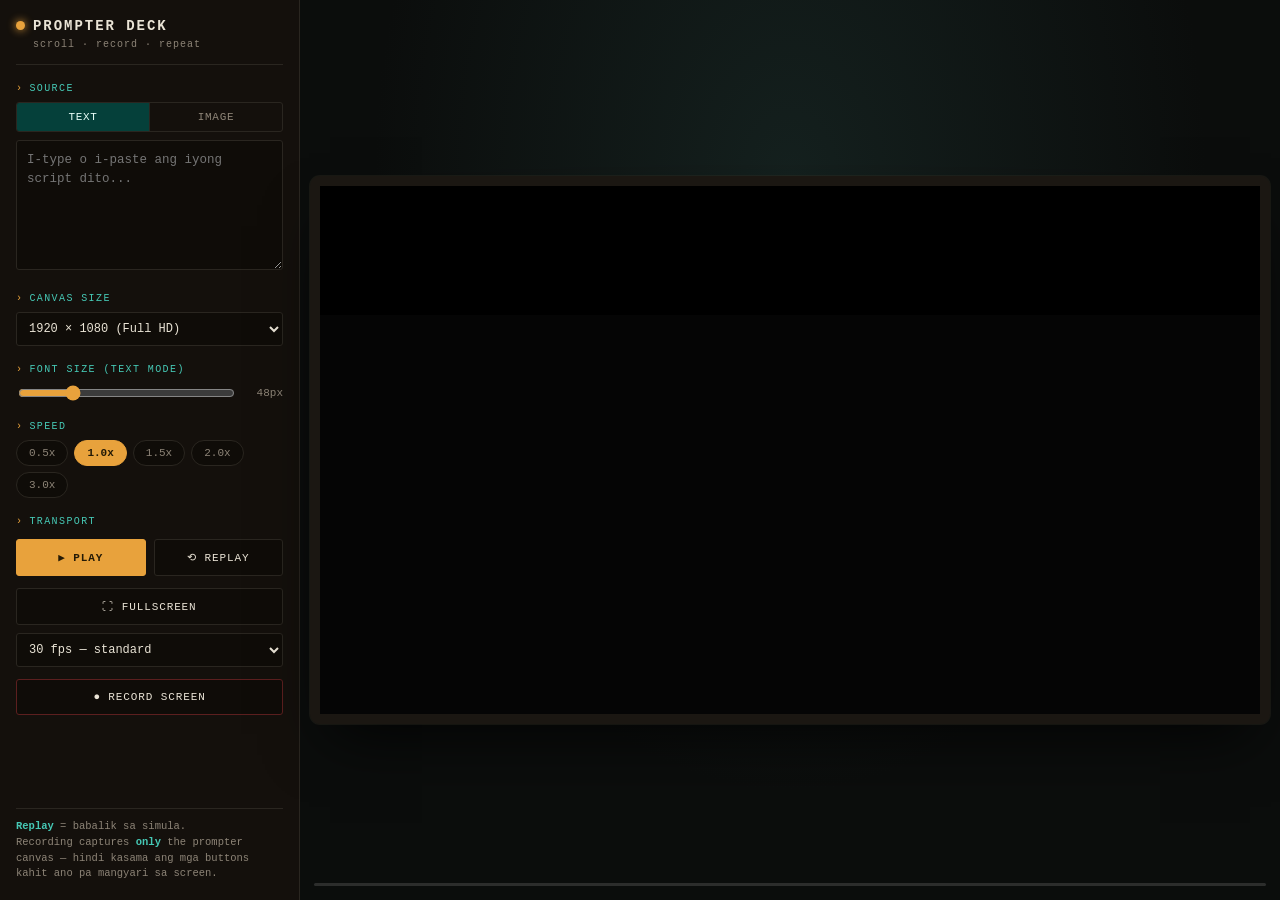
<file: index.html>
<!DOCTYPE html>
<html lang="tl">
<head>
<meta charset="UTF-8">
<meta name="viewport" content="width=device-width, initial-scale=1.0">
<title>Prompter // Scroll Deck</title>
<link rel="manifest" href="./manifest.json">
<meta name="theme-color" content="#0b0d0c">
<link rel="icon" href="./icon-192.png">
<link rel="apple-touch-icon" href="./icon-192.png">
<link rel="stylesheet" href="./style.css">
</head>
<body>

<div class="rig">
  <div class="rack">
    <div class="brand">
      <div class="dot"></div>
      <div>
        <h1>Prompter Deck</h1>
        <span>scroll · record · repeat</span>
      </div>
    </div>

    <div class="field-group">
      <div class="field-label">Source</div>
      <div class="tabbar">
        <button class="tabbtn active" data-tab="text">Text</button>
        <button class="tabbtn" data-tab="image">Image</button>
      </div>

      <div id="panel-text">
        <textarea id="textInput" placeholder="I-type o i-paste ang iyong script dito..."></textarea>
      </div>
      <div id="panel-image" style="display:none;">
        <input type="file" id="imageInput" accept="image/*">
      </div>
    </div>

    <div class="field-group">
      <div class="field-label">Canvas size</div>
      <select id="resPreset">
        <option value="1920x1080">1920 × 1080 (Full HD)</option>
        <option value="1280x720">1280 × 720 (HD)</option>
        <option value="custom">Custom...</option>
      </select>
      <div class="row2" id="customRes" style="display:none;">
        <input type="number" id="customW" placeholder="Width" value="1080">
        <input type="number" id="customH" placeholder="Height" value="1920">
      </div>
    </div>

    <div class="field-group" id="fontGroup">
      <div class="field-label">Font size (text mode)</div>
      <div class="fontrow">
        <input type="range" id="fontSize" min="20" max="140" value="48">
        <span class="fontval" id="fontSizeVal">48px</span>
      </div>
    </div>

    <div class="field-group">
      <div class="field-label">Speed</div>
      <div class="speedbar" id="speedBar">
        <button class="speedbtn" data-speed="0.5">0.5x</button>
        <button class="speedbtn active" data-speed="1.0">1.0x</button>
        <button class="speedbtn" data-speed="1.5">1.5x</button>
        <button class="speedbtn" data-speed="2.0">2.0x</button>
        <button class="speedbtn" data-speed="3.0">3.0x</button>
      </div>
    </div>

    <div class="field-group">
      <div class="field-label">Transport</div>
      <div class="transport">
        <button class="btn primary" id="playBtn">▶ Play</button>
        <button class="btn" id="replayBtn">⟲ Replay</button>
      </div>
      <div class="transport">
        <button class="btn" id="fsBtn">⛶ Fullscreen</button>
      </div>
      <select id="recFps">
        <option value="24">24 fps — smoother on slow devices</option>
        <option value="30" selected>30 fps — standard</option>
      </select>
      <div class="transport">
        <button class="btn rec" id="recBtn">● Record screen</button>
      </div>
    </div>

    <div class="hint">
      <b>Replay</b> = babalik sa simula.<br>
      Recording captures <b>only</b> the prompter canvas — hindi kasama ang mga buttons kahit ano pa mangyari sa screen.
    </div>
  </div>

  <div class="stage">
    <div class="fs-exit-hint">Esc para lumabas</div>
    <div class="monitor" id="monitor">
      <canvas id="stageCanvas"></canvas>
    </div>
    <div class="scrubwrap">
      <div class="scrub"><div class="scrub-fill" id="scrubFill"></div></div>
    </div>
  </div>
</div>

<script src="./script.js"></script>
</body>
</html>
</file>
<file: style.css>
:root{
    --bg: #0b0d0c;
    --panel: #14100c;
    --glass: #05403a;
    --amber: #e8a23c;
    --amber-dim: #7a5a26;
    --cyan: #46c9b6;
    --line: #2a2620;
    --text: #eae4d6;
    --text-dim: #8d8477;
  }
  *{box-sizing:border-box;}
  html,body{
    margin:0; padding:0; height:100%;
    background:var(--bg);
    color:var(--text);
    font-family: 'Courier New', ui-monospace, monospace;
    overflow:hidden;
  }
  .rig{
    display:flex; height:100vh; width:100vw;
  }
  .rack{
    width:300px; min-width:300px;
    background:var(--panel);
    border-right:1px solid var(--line);
    padding:18px 16px;
    overflow-y:auto;
    display:flex; flex-direction:column; gap:18px;
  }
  .brand{
    display:flex; align-items:baseline; gap:8px;
    border-bottom:1px solid var(--line);
    padding-bottom:12px;
  }
  .brand .dot{
    width:9px; height:9px; border-radius:50%;
    background:var(--amber); box-shadow:0 0 8px var(--amber);
  }
  .brand h1{
    font-size:14px; letter-spacing:.14em; text-transform:uppercase;
    margin:0; font-weight:700; color:var(--text);
  }
  .brand span{ font-size:10px; color:var(--text-dim); letter-spacing:.1em;}

  .field-group{ display:flex; flex-direction:column; gap:8px; }
  .field-label{
    font-size:10px; letter-spacing:.14em; text-transform:uppercase;
    color:var(--cyan); display:flex; align-items:center; gap:6px;
  }
  .field-label::before{ content:"›"; color:var(--amber); }

  .tabbar{ display:flex; gap:0; border:1px solid var(--line); border-radius:3px; overflow:hidden;}
  .tabbtn{
    flex:1; background:transparent; border:none; color:var(--text-dim);
    padding:8px 6px; font-family:inherit; font-size:11px; letter-spacing:.06em;
    cursor:pointer; text-transform:uppercase; border-right:1px solid var(--line);
  }
  .tabbtn:last-child{ border-right:none; }
  .tabbtn.active{ background:var(--glass); color:#eafff9; }

  textarea{
    width:100%; min-height:130px; resize:vertical;
    background:#0f0c08; color:var(--text); border:1px solid var(--line);
    border-radius:3px; padding:10px; font-family:inherit; font-size:12.5px;
    line-height:1.5;
  }
  textarea:focus{ outline:1px solid var(--amber); }

  input[type=file]{
    font-size:11px; color:var(--text-dim);
    background:#0f0c08; border:1px dashed var(--line); border-radius:3px;
    padding:10px; width:100%;
  }

  select, input[type=number]{
    width:100%; background:#0f0c08; color:var(--text);
    border:1px solid var(--line); border-radius:3px;
    padding:8px 8px; font-family:inherit; font-size:12px;
  }
  select:focus, input:focus{ outline:1px solid var(--amber); }

  .row2{ display:grid; grid-template-columns:1fr 1fr; gap:8px; }

  .speedbar{ display:flex; flex-wrap:wrap; gap:6px; }
  .speedbtn{
    background:#0f0c08; color:var(--text-dim); border:1px solid var(--line);
    border-radius:20px; padding:6px 12px; font-size:11px; cursor:pointer;
    font-family:inherit;
  }
  .speedbtn.active{ background:var(--amber); color:#241a06; border-color:var(--amber); font-weight:700; }

  .fontrow{ display:flex; align-items:center; gap:10px; }
  input[type=range]{ flex:1; accent-color:var(--amber); }
  .fontval{ font-size:11px; color:var(--text-dim); width:36px; text-align:right;}

  .transport{
    display:flex; gap:8px; margin-top:4px;
  }
  .btn{
    flex:1; padding:11px 8px; border-radius:3px; border:1px solid var(--line);
    background:#0f0c08; color:var(--text); font-family:inherit; font-size:11px;
    letter-spacing:.08em; text-transform:uppercase; cursor:pointer;
    display:flex; align-items:center; justify-content:center; gap:6px;
  }
  .btn:hover{ border-color:var(--amber); }
  .btn.primary{ background:var(--amber); color:#241a06; border-color:var(--amber); font-weight:700;}
  .btn.primary:hover{ opacity:.92; }
  .btn.rec{ border-color:#5c1f1f; }
  .btn.rec.on{ background:#c0392b; color:#fff; border-color:#c0392b; animation:pulse 1.2s infinite; }
  @keyframes pulse{ 0%,100%{opacity:1;} 50%{opacity:.55;} }

  .hint{
    font-size:10.5px; color:var(--text-dim); line-height:1.5;
    border-top:1px solid var(--line); padding-top:10px; margin-top:auto;
  }
  .hint b{ color:var(--cyan); }

  .stage{
    flex:1; display:flex; align-items:center; justify-content:center;
    position:relative; background:
      radial-gradient(ellipse at 50% 20%, #14201e 0%, var(--bg) 60%);
  }
  .monitor{
    position:relative;
    border:10px solid #1b1712;
    border-radius:10px;
    box-shadow: 0 0 0 1px #34302655, 0 30px 60px -20px #000c, inset 0 0 40px #0008;
    background:#000;
  }
  canvas{ display:block; background:#050505; }

  .status{
    position:absolute; top:16px; left:16px;
    display:flex; gap:10px; align-items:center;
    font-size:10px; letter-spacing:.12em; text-transform:uppercase; color:var(--text-dim);
    pointer-events:none;
  }
  .status .chip{
    padding:3px 9px; border:1px solid var(--line); border-radius:20px; background:#0b0d0cbb;
  }
  .status .chip.play{ color:var(--cyan); border-color:#154a42; }

  .scrubwrap{
    position:absolute; bottom:14px; left:14px; right:14px;
    pointer-events:none;
  }
  .scrub{
    height:3px; width:100%; background:#ffffff22; border-radius:2px; overflow:hidden;
  }
  .scrub-fill{ height:100%; background:var(--amber); width:0%; }

  ::-webkit-scrollbar{ width:8px; }
  ::-webkit-scrollbar-thumb{ background:#2a2620; border-radius:4px; }

  /* ---- Fullscreen presenter mode ---- */
  body.fs-mode .rack{ display:none; }
  body.fs-mode .stage{ width:100vw; }
  body.fs-mode .monitor{ border:none; border-radius:0; box-shadow:none; }
  body.fs-mode .scrubwrap{ opacity:.35; }
  .fs-exit-hint{
    position:fixed; top:14px; right:18px;
    font-size:10px; letter-spacing:.1em; text-transform:uppercase;
    color:var(--text-dim); background:#0b0d0cbb; border:1px solid var(--line);
    padding:4px 10px; border-radius:20px; display:none; pointer-events:none;
  }
  body.fs-mode .fs-exit-hint{ display:block; }
</file>
